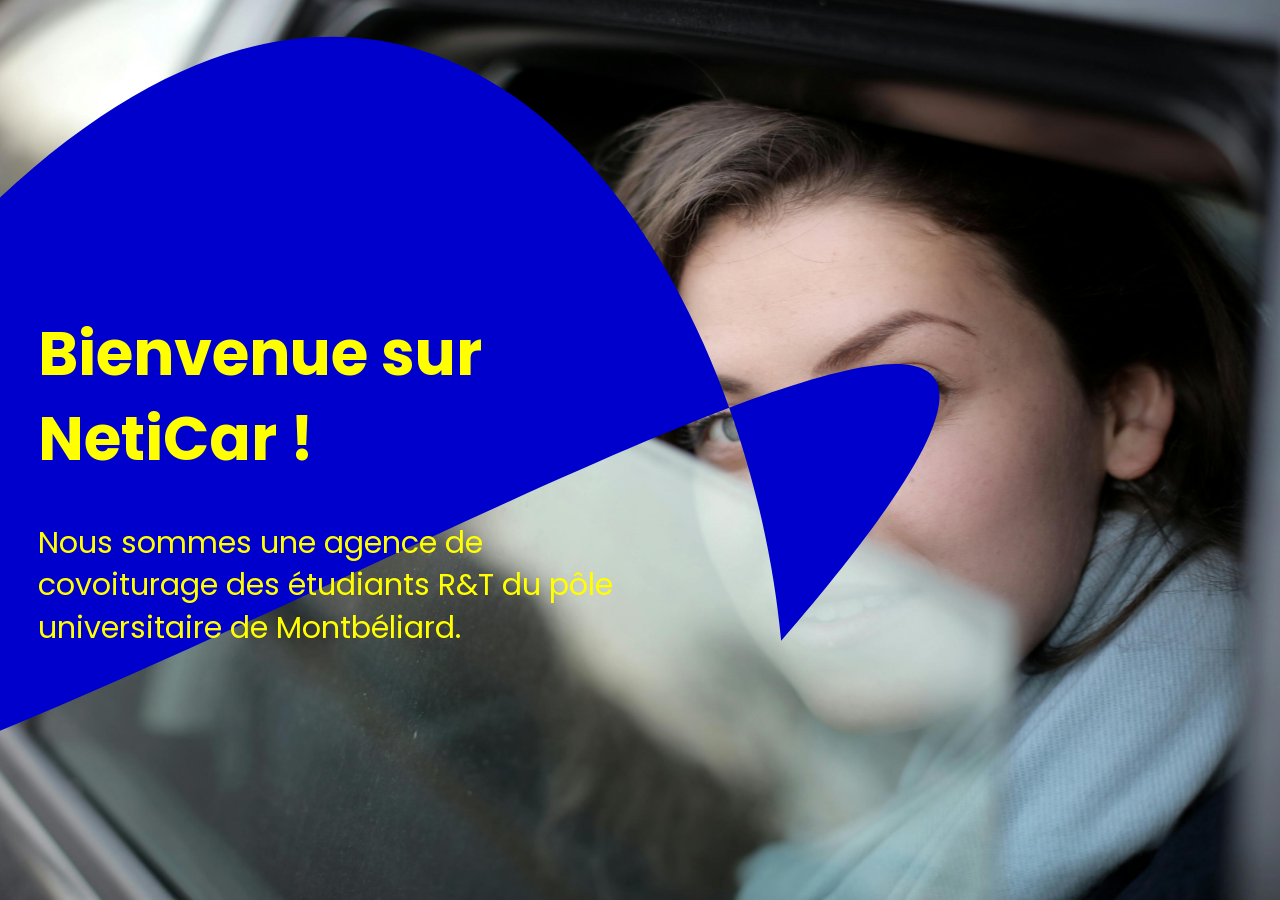
<file: html/index.html>
<!doctype html>
<html class="no-js" lang="fr">

<head>
  <meta charset="utf-8">
  <title>NetiCar</title>
  <link rel="stylesheet" href="css/style.css">
  <link href="https://fonts.googleapis.com/css2?family=Poppins:wght@400;600;700&display=swap" rel="stylesheet">
</head>

<body>

<div style="position: relative; width: 30%; height: 900px;">
  <svg viewBox="0 0 175 175" style="position: absolute; width: 100%; height: 100%; overflow: visible; top: -45%; left: 0;">
    <path d="M0,157 C200,-30 339,179 356,359 C580,100 232,305 0,400 Z" fill="mediumblue"/>
  </svg>
  <div class="Princ">
    <h1>Bienvenue sur NetiCar !</h1>
    <p>Nous sommes une agence de covoiturage des étudiants R&T du pôle universitaire de Montbéliard.</p>
  </div>
</div>
<div class="titreDoc">
  <a href="./search_neticar.php>C'est parti ! 🚗</a>
</div>

</body>

</html>
</file>
<file: html/css/style.css>
/* ==========================================================================
   Base styles: opinionated defaults
   ========================================================================== */

html {
  color: #222;
  font-size: 1em;
  line-height: 1.4;
}

::-moz-selection {
  background: #b3d4fc;
  text-shadow: none;
}

::selection {
  background: #b3d4fc;
  text-shadow: none;
}

/*
 * A better looking default horizontal rule
 */

hr {
  display: block;
  height: 1px;
  border: 0;
  border-top: 1px solid #ccc;
  margin: 1em 0;
  padding: 0;
}

/*
 * Remove the gap between audio, canvas, iframes,
 * images, videos and the bottom of their containers:
 * https://github.com/h5bp/html5-boilerplate/issues/440
 */

audio,
canvas,
iframe,
img,
svg,
video {
  vertical-align: middle;
}

/*
 * Remove default fieldset styles.
 */

fieldset {
  border: 0;
  margin: 0;
  padding: 0;
}

/*
 * Allow only vertical resizing of textareas.
 */

textarea {
  resize: vertical;
}

/* ==========================================================================
   Author's custom styles
   ========================================================================== */

/* ==========================================================================
   Helper classes
   ========================================================================== */

/*
 * Hide visually and from screen readers
 */

.hidden,
[hidden] {
  display: none !important;
}

/*
 * Hide only visually, but have it available for screen readers:
 * https://snook.ca/archives/html_and_css/hiding-content-for-accessibility
 *
 * 1. For long content, line feeds are not interpreted as spaces and small width
 *    causes content to wrap 1 word per line:
 *    https://medium.com/@jessebeach/beware-smushed-off-screen-accessible-text-5952a4c2cbfe
 */

.visually-hidden {
  border: 0;
  clip: rect(0, 0, 0, 0);
  height: 1px;
  margin: -1px;
  overflow: hidden;
  padding: 0;
  position: absolute;
  white-space: nowrap;
  width: 1px;
  /* 1 */
}

/*
 * Extends the .visually-hidden class to allow the element
 * to be focusable when navigated to via the keyboard:
 * https://www.drupal.org/node/897638
 */

.visually-hidden.focusable:active,
.visually-hidden.focusable:focus {
  clip: auto;
  height: auto;
  margin: 0;
  overflow: visible;
  position: static;
  white-space: inherit;
  width: auto;
}

/*
 * Hide visually and from screen readers, but maintain layout
 */

.invisible {
  visibility: hidden;
}

/*
 * Clearfix: contain floats
 *
 * The use of `table` rather than `block` is only necessary if using
 * `::before` to contain the top-margins of child elements.
 */

.clearfix::before,
.clearfix::after {
  content: "";
  display: table;
}

.clearfix::after {
  clear: both;
}

/* ==========================================================================
   EXAMPLE Media Queries for Responsive Design.
   These examples override the primary ('mobile first') styles.
   Modify as content requires.
   ========================================================================== */

@media only screen and (min-width: 35em) {
  /* Style adjustments for viewports that meet the condition */
}

@media print,
  (-webkit-min-device-pixel-ratio: 1.25),
  (min-resolution: 1.25dppx),
  (min-resolution: 120dpi) {
  /* Style adjustments for high resolution devices */
}

/* ==========================================================================
   Print styles.
   Inlined to avoid the additional HTTP request:
   https://www.phpied.com/delay-loading-your-print-css/
   ========================================================================== */

@media print {
  *,
  *::before,
  *::after {
    background: #fff !important;
    color: #000 !important;
    /* Black prints faster */
    box-shadow: none !important;
    text-shadow: none !important;
  }

  a,
  a:visited {
    text-decoration: underline;
  }

  a[href]::after {
    content: " (" attr(href) ")";
  }

  abbr[title]::after {
    content: " (" attr(title) ")";
  }

  /*
   * Don't show links that are fragment identifiers,
   * or use the `javascript:` pseudo protocol
   */
  a[href^="#"]::after,
  a[href^="javascript:"]::after {
    content: "";
  }

  pre {
    white-space: pre-wrap !important;
  }

  pre,
  blockquote {
    border: 1px solid #999;
    page-break-inside: avoid;
  }

  tr,
  img {
    page-break-inside: avoid;
  }

  p,
  h2,
  h3 {
    orphans: 3;
    widows: 3;
  }

  h2,
  h3 {
    page-break-after: avoid;
  }
}

.titreDoc {
  position: fixed;
  bottom: 80px;
  right: 80px;
  z-index: 10;
}

.titreDoc a {
  display: inline-block;
  background-color: yellow;
  color: mediumblue;
  text-decoration: none;
  padding: 22px 55px;
  border-radius: 50px;
  font-family: 'Poppins', sans-serif;
  font-size: 1.5em;
  font-weight: bold;
  box-shadow: 0 4px 15px rgba(74, 144, 217, 0.5);
  transition: transform 0.2s, box-shadow 0.2s;
}

.titreDoc a:hover {
  transform: translateY(-3px);
  box-shadow: 0 8px 20px rgba(74, 144, 217, 0.6);
}

body {
  margin: 0;
  padding: 0;
  overflow: hidden;
  height: 100%;
  width: 100%;

  background-image: url("../img/pexels-olly-3987087.jpg");
  background-size: cover;
  background-attachment: fixed;
  background-position: center;
  background-repeat: no-repeat;
}

.Princ {
  position: absolute;
  top: 30%;
  left: 10%;
  z-index: 1;
  color: yellow;
  text-decoration: none;
  font-size: 1.9em;
  font-family: 'Poppins', sans-serif;
  width: 150%;
}
</file>
